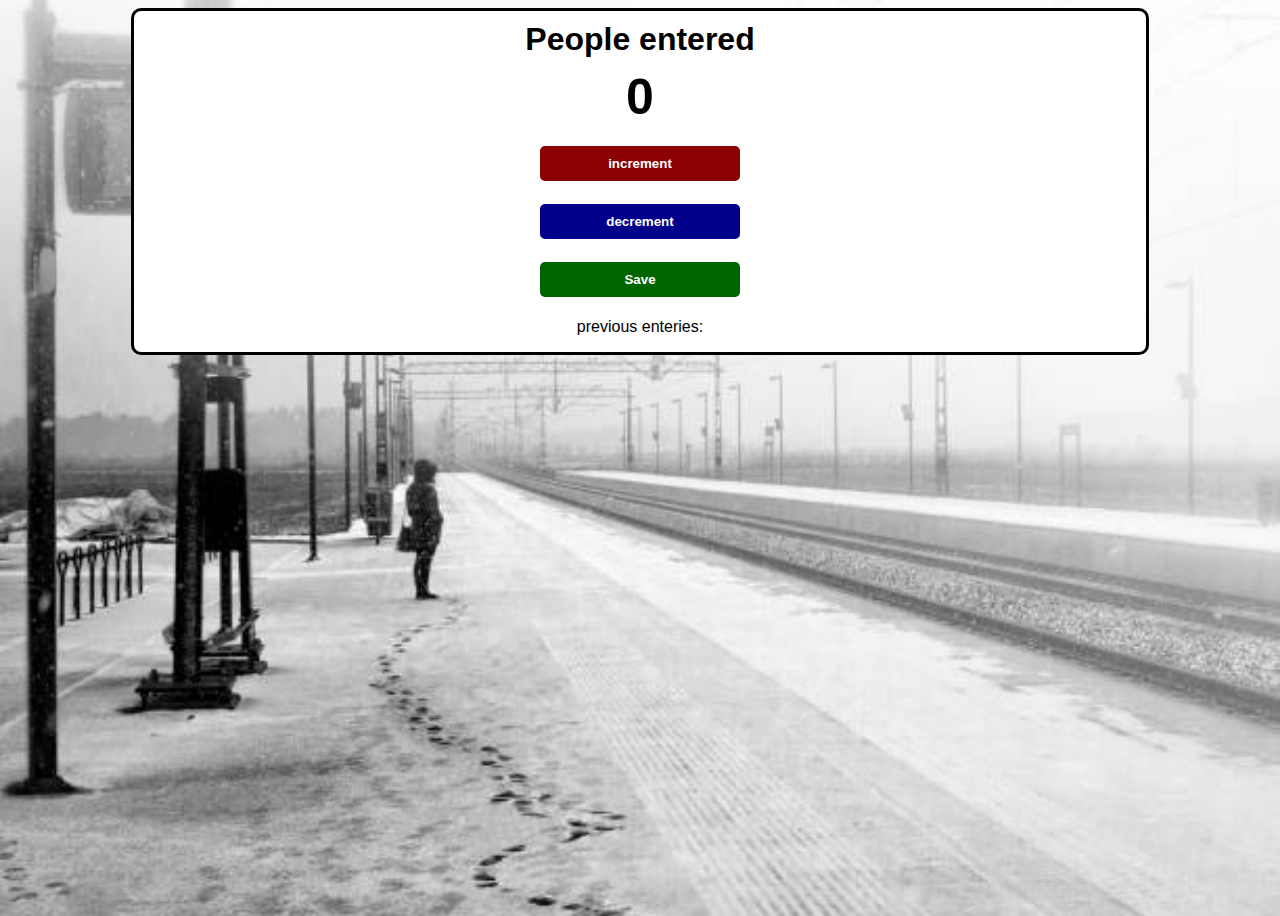
<file: index.html>
<!DOCTYPE html>
<html lang="en">
<head>
    <meta charset="UTF-8">
    <meta http-equiv="X-UA-Compatible" content="IE=edge">
    <meta name="viewport" content="width=device-width, initial-scale=1.0">
    <title>Passenger counter    </title>
    <link rel="stylesheet" href="pass.css">
</head>
<body>
    <div class="container">
    <h1>People entered  </h1>
    <h2 id="count">0</h2>
    <button id="increment-btn" onclick="increment()">increment</button>
    <br>
    <br>
    <button id="decrement-btn"onclick="decrement()">decrement</button>
    <br>
    <br>
    <button id="save"onclick="save()">Save</button>
    <p id="para">previous enteries:</p>
</div>


    <script src="pass.js"></script>    
</body>

</html>
</file>
<file: pass.css>
body {
    background-image: url("sub.jpg");
    background-size: cover;
    font-family: 'Open Sans', 'Helvetica Neue', sans-serif;
    text-align: center;
    height: 100vh;
}

.container {
    background: white;
    max-width: 80%;
    max-height:60%;
    margin: auto;
    border: 3px solid black;
    border-radius: 10px;
}

h1 {
    margin-top: 10px;
    margin-bottom: 10px;
}

h2 {
    font-size: 50px;
    margin-top: 0;
    margin-bottom: 20px;
}

button {
    border: 1px;
    padding-top: 10px;
    padding-bottom: 10px;
    color: white;
    font-weight: bold;
    width: 200px;
    margin-bottom: 5px;
    border-radius: 5px;
}

#increment-btn {
    background: darkred;
}
#decrement-btn{
    background:darkblue;
}

#save {
    background: darkgreen;
}
</file>
